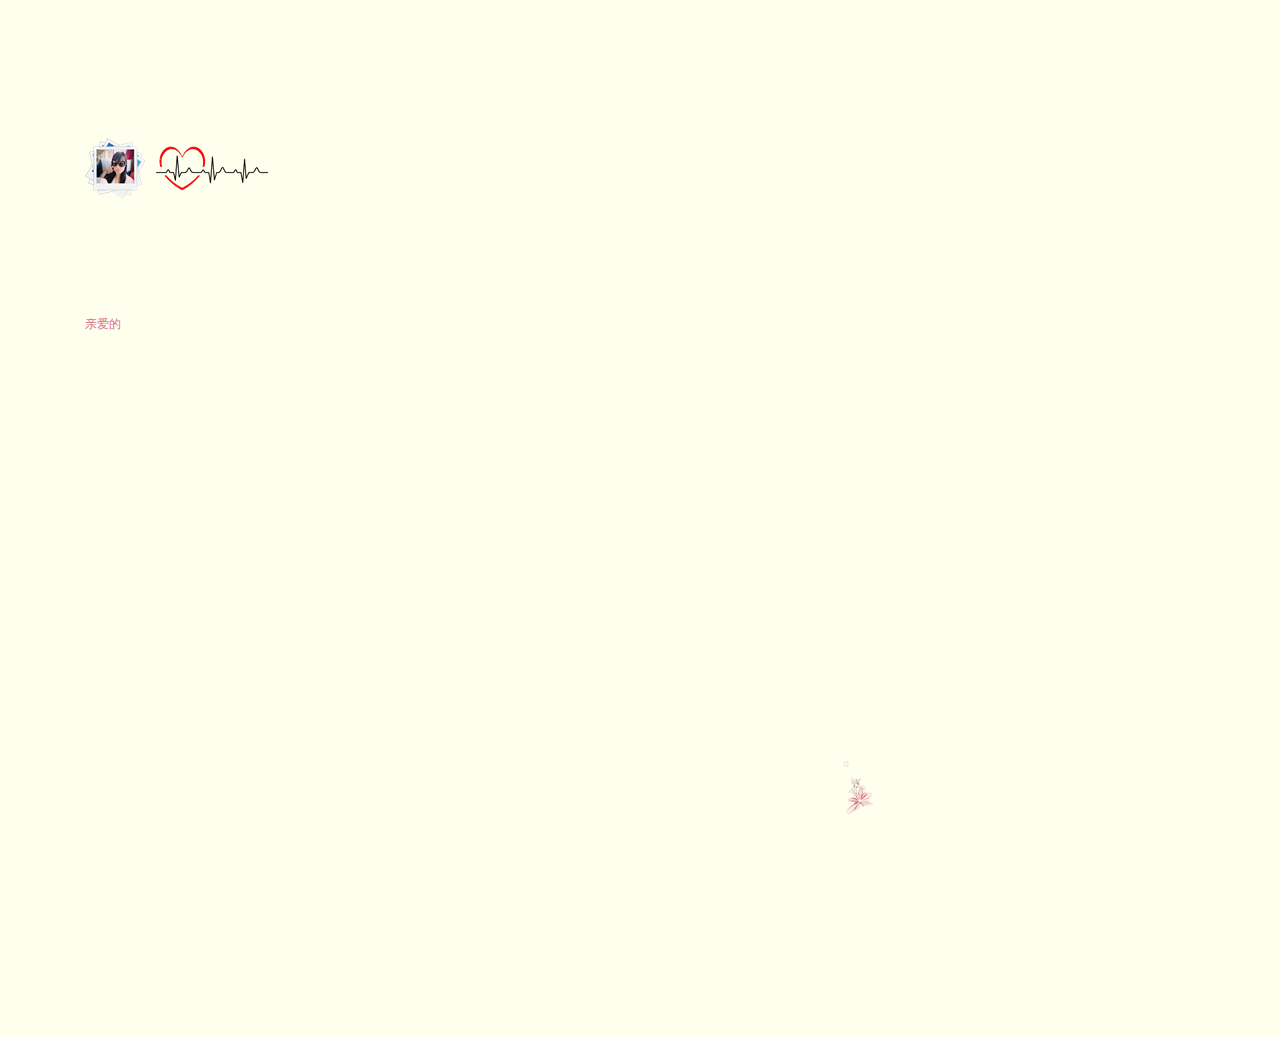
<file: index.html>
﻿<!DOCTYPE >
<HTML lang="en" lang="en" xml:lang="en" xmlns="1314">

	<HEAD>
		<META content="IE=10.000" http-equiv="X-UA-Compatible">
		<TITLE>豆豆欢欢1314</TITLE>
		<META name="keywords" content="1314">
		
		<!--<LINK href="../images/favicon.ico" rel="shortcut icon" type="image/vnd.microsoft.icon">-->
		
			
		<link href="images/fav.ico" mce_href="favicon.ico" rel="bookmark" type="image/x-icon" >
		<link href="images/fav.ico" mce_href="favicon.ico" rel="icon" type="image/x-icon" >
		<link href="images/fav.ico" mce_href="favicon.ico" rel="shortcut icon" type="image/x-icon" >
		
		
		<META http-equiv="Content-Type" content="text/html; charset=utf-8">
		<STYLE type="text/css">
		
			@font-face {
				font-family: digit;
				src: url("digital-7_mono.ttf"
				) format("truetype");
			}
		</STYLE>
		<LINK href="files/default.css" rel="stylesheet" >
		<style type="text/css">
		body,td,th {
	font-size: 24px;
}
        </style>
		<type="text/css" >

		<SCRIPT src="files/jquery.js" type="text/javascript" ></SCRIPT>

		<SCRIPT src="files/garden.js" type="text/javascript" ></SCRIPT>

		<SCRIPT src="files/functions.js" type="text/javascript" ></SCRIPT>

		<META name="GENERATOR" content="MSHTML 10.00.9200.16897">
	</HEAD>

	<BODY>
		
		<DIV id="mainDiv">
			<DIV id="content">
				<div>
				<!--<strong><a href="doudou.htm">豆豆相册</a></strong>-->
				<!--<strong><a href="huanhuan.html">欢欢相册</a></strong>-->
				<a href="huanhuan.html"><img src="images/hhxc.png"/></a>
				<!--<strong><a href="love.html">恋爱轨迹</a></strong>-->
				<a href="love.html"><img src="images/love.png"/></a>
				</div>
				
				<DIV id="code">
					<SPAN class="comments">亲爱的</SPAN>
					<SPAN class="comments">：</SPAN>
					<BR>
					<SPAN class="space"><SPAN 
class="comments">见信好！</SPAN></SPAN>
					<BR>
					<SPAN class="space"><SPAN class="comments">只有在你的微笑里，我才有呼吸，还贪恋着你的风情，诱惑着你的神秘，埋葬了我的爱情，脉脉之情如一溪春水，快刀难斩断，随着天各一方的时间越来越长，我的思念也越来越深，我很想找一个万籁俱寂的深夜或一个阳光明媚的早晨，把许多心底的惆怅、寂寞向你倾诉。我们的故事是最感人，最真实的，早安，我永恒的爱人，思想已经飞到你的身边来了，不管今世也好来世也好，我所要的只有你。我要与你同坐在有着月光的草坪上，一起遥望着繁星点缀的夜空，讲述那人间古老的爱情神话。人生不止，寂寞不已。寂寞人生爱无休，寂寞是爱永远的主题。</SPAN>
					<BR>
					<SPAN class="space"><SPAN 
class="comments">在这没有月的漆黑的夜里，我独自坐在窗前写着这封信，希望睡前可以吻你；希望睡时可以抱着你；希望醒来可以看到你，有你的日子，一切都是那么美好，风和日丽，鲜花遍地；没你的日子，白昼是那么的黯淡，黑夜是那么的漫长。你的话已经锁在我的记忆里了，那钥匙你就替我保管一辈子吧。如果你冷，我将你拥入怀中；如果你哭，我替你擦去泪痕。你像那天边的云，飘泊不定，叫人难以追寻；你像那水中的萍，流移四方，叫我难以琢磨。这样的习惯也是一种甜蜜的负担，思念你早已成为我生活中不可缺少的习惯。思念就像河流般，滔滔不绝地流向大海，流向我的心房，当我闭上双眼，你的身影又浮现在我的眼前，一些路我们并肩走过，一些故事我们就是主人公，一首歌我们对唱了那么久，永远不变的是心中深藏的对爱的执着。如果，我只有一天的生命，我会去找你，并告诉你，我是如此的依恋你。我们那两颗充满柔情和陶醉的心永远在一起，我愿做天上的星星，给你永恒的光芒，永远守候在你身边。盼你在每一次想你的瞬间，爱你在每一秒呼吸的间隙。不知为什么，只要有你在我身边，我的心便不再惶惶不安。有你的日子你就是一切，没你的日子一切都是你。亲爱的，我想告诉你，自从有了你，我觉得整个世界都在向我点头微笑，你那充满朝气的身影总是伴着月光入我梦来，让我牵挂不停。还记得我俩的初遇。那一瞬间，时间就像静止了一般，你的气质让我觉得惊喜，认识你我的生活充满生机，爱上你我的生活充满激情。</SPAN>
					<BR>
					<SPAN class="space"><SPAN 
class="comments">保留一个最浪漫的故事，给你一声祝福，一个kiss，爱你直到永远！亲爱的，理解我吗？我不是弱智，但我会傻傻的爱你到永远。我只想和你白头到老，美轮美奂的你编织着神话，创造着奇迹，只因让我遇到你。</SPAN>
					<BR>
					<SPAN class="space"><SPAN 
class="comments">&nbsp;&nbsp;&nbsp;&nbsp;&nbsp;&nbsp;&nbsp;&nbsp;&nbsp;&nbsp;&nbsp;2014.04.15</SPAN>
					<BR>
					</SPAN>
					</SPAN>
					</SPAN>
					</SPAN>
				</DIV>
				<DIV id="loveHeart">
					<CANVAS id="garden"></CANVAS>
					<DIV id="words">
						<DIV id="messages">万敬欢, 这是我们相恋的第
							<DIV id="elapseClock"></DIV>
						</DIV>
						<DIV id="loveu"> 永远爱你，一辈子，不分离！
							<BR>
							<DIV class="signature">- 陈金斗</DIV>
						</DIV>
					</DIV>
				</DIV>
			</DIV>

		</DIV>
		<SCRIPT type="text/javascript">
			var offsetX = $("#loveHeart").width() / 2;
			var offsetY = $("#loveHeart").height() / 2 - 55;
			var together = new Date();
			together.setFullYear(2013, 12, 13);
			together.setHours(22);
			together.setMinutes(0);
			together.setSeconds(0);
			together.setMilliseconds(0);
			if (!document.createElement('canvas').getContext) {
				var msg = document.createElement("div");
				msg.id = "errorMsg";
				msg.innerHTML = "提醒您：IE低版本用户请一边惭愧去吧^_^<br/>" +
					"推荐使用浏览器 <a href='http://dl.pconline.com.cn/download/51614.html' target='_blank'>Chrome 14+</a>" +
					"/<a href='http://download.microsoft.com/download/0/4/9/049A037E-B6B4-4303-90BE-BA6CAE979674/IE10-Windows6.1-x86-zh-cn.exe' target='_blank'>IE 9+</a>" +
					"/<a href='http://download.firefox.com.cn/releases/partners/baidu/webins3.0/zh-CN/Firefox-setup.exe' target='_blank'>Firefox 7+</a>" +
					"/Safari 4+<br/>请先升级您的浏览器，效果很炫哦~~";
				document.body.appendChild(msg);
				$("#code").css("display", "none")
				$("#copyright").css("position", "absolute");
				$("#copyright").css("bottom", "10px");
				document.execCommand("stop");
			} else {
				setTimeout(function() {
					adjustWordsPosition();
					startHeartAnimation();
				}, 500);
				timeElapse(together);
				setInterval(function() {
					timeElapse(together);
				}, 500);
				adjustCodePosition();
				$("#code").typewriter();
			}
		</SCRIPT>

			<!--<div align="center">-->
			
		<![if IE]>
			<bgsound src='music/index.mp3' >
		<![endif]>
		<![if !IE]>
			<!--<audio src='music/index.mp3' autoplay="autoplay">-->
				<audio src='music/index.mp3' autoplay="-1" loop="-1">
		</audio>
		<![endif]>	
			
	<!--<bgsound src="music/index.mp3" loop="-1" width="0" height="0">-->
		
	</BODY>

</HTML>
</file>
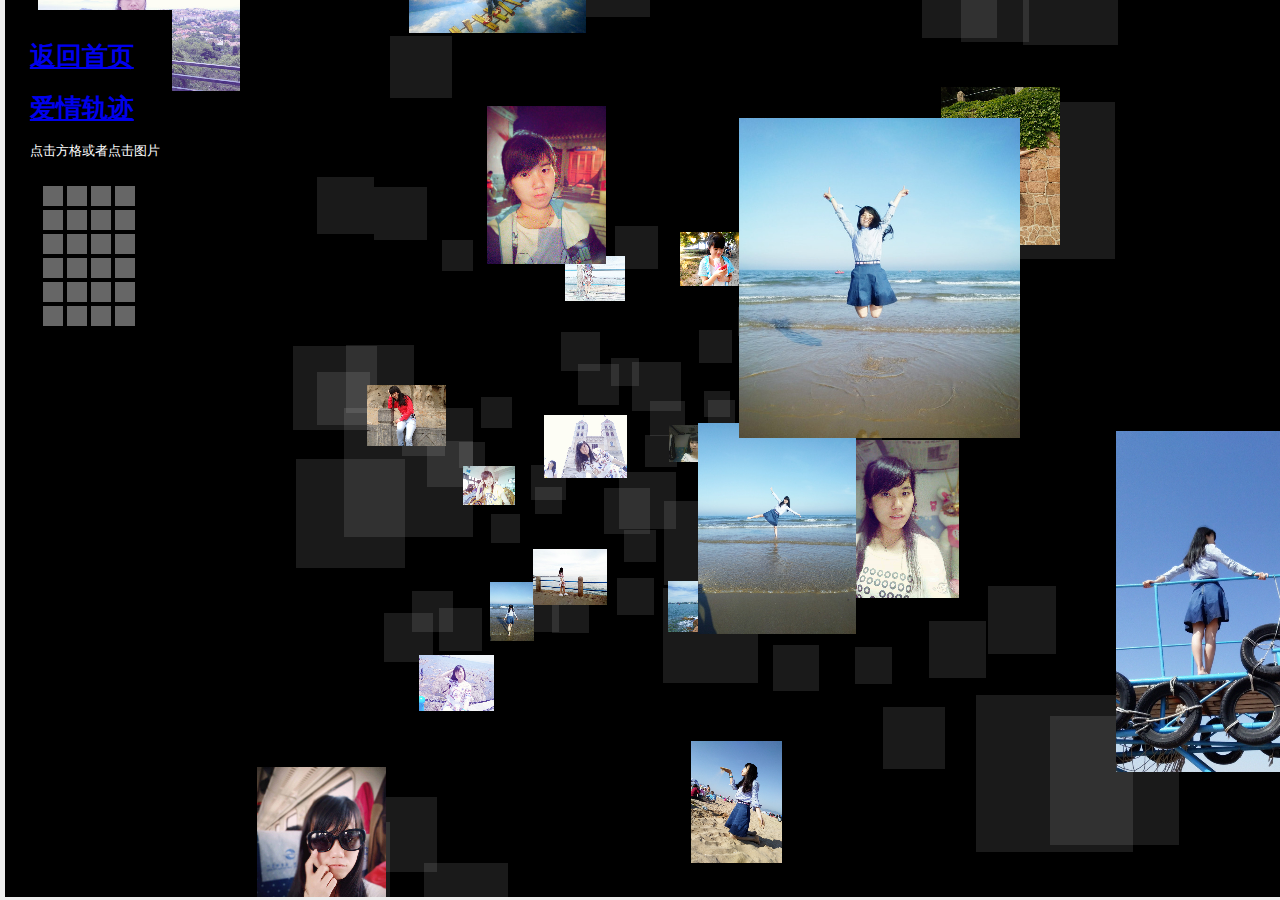
<file: huanhuan.html>
<!DOCTYPE >
<html>

	<head>
		
		<link href="images/fav.ico" mce_href="favicon.ico" rel="bookmark" type="image/x-icon" >
		<link href="images/fav.ico" mce_href="favicon.ico" rel="icon" type="image/x-icon" >
		<link href="images/fav.ico" mce_href="favicon.ico" rel="shortcut icon" type="image/x-icon" >
		
		<meta http-equiv="Content-Type" content="text/html; charset=utf-8">
		<title>欢欢相册</title>
		<meta http-equiv="imagetoolbar" content="no">
		<style type="text/css">
			html {
				overflow: hidden;
			}
			
			body {
				position: absolute;
				margin: 0px;
				padding: 0px;
				background: #eee;
				width: 100%;
				height: 100%;
				color: #fff;
				font-family: arial;
				font-size: 0.8em;
			}
			
			#screen {
				position: absolute;
				width: 100%;
				height: 100%;
				background: #000;
				overflow: hidden;
				left: 5px;
				top: -3px;
			}
			
			#screen img,
			canvas {
				position: absolute;
				left: -9999px;
				cursor: pointer;
				image-rendering: optimizeSpeed;
			}
			
			#screen .href {
				border: #FFF dotted 1px;
			}
			
			#screen .fog {
				position: absolute;
				background: #fff;
				opacity: 0.1;
				filter: alpha(opacity=10);
			}
			
			#command {
				position: absolute;
				left: 1em;
				top: 1em;
				width: 130px;
				z-index: 30000;
				background: #000;
				border: #000 solid 1em;
			}
			
			#bar {
				position: relative;
				left: 1em;
				top: 1em;
				height: 160px;
			}
			
			#bar .button {
				position: absolute;
				background: #222;
				width: 20px;
				height: 20px;
				cursor: pointer;
			}
			
			#bar .loaded {
				background: #666;
			}
			
			#bar .viewed {
				background: #fff;
			}
			
			#bar .selected {
				background: #f00;
			}
			
			#urlInfo {
				position: absolute;
				background: url(images/r.gif) no-repeat 0 4px;
				visibility: hidden;
				z-index: 30000;
				padding-left: 12px;
				cursor: pointer;
			}
		</style>

		<script type="text/javascript">

			var m3D = function() {
				/* ---- private vars ---- */
				var diapo = [],
					imb,
					scr,
					bar,
					selected,
					urlInfo,
					imagesPath = "images/",
					camera = {
						x: 0,
						y: 0,
						z: -650,
						s: 0,
						fov: 500
					},
					nw = 0,
					nh = 0;
				/* ==== camera tween methods ==== */
				camera.setTarget = function(c0, t1, p) {
					if (Math.abs(t1 - c0) > .1) {
						camera.s = 1;
						camera.p = 0;
						camera.d = t1 - c0;
						if (p) {
							camera.d *= 2;
							camera.p = 9;
						}
					}
				}
				camera.tween = function(v) {
						if (camera.s != 0) {
							camera.p += camera.s;
							camera[v] += camera.d * camera.p * .01;
							if (camera.p == 10) camera.s = -1;
							else if (camera.p == 0) camera.s = 0;
						}
						return camera.s;
					}
					/* ==== diapo constructor ==== */
				var Diapo = function(n, img, x, y, z) {
						if (img) {
							this.url = img.url;
							this.title = img.title;
							this.color = img.color;
							this.isLoaded = false;
							if (document.createElement("canvas").getContext) {
								/* ---- using canvas in place of images (performance trick) ---- */
								this.srcImg = new Image();
								this.srcImg.src = imagesPath + img.src;
								this.img = document.createElement("canvas");
								this.canvas = true;
								scr.appendChild(this.img);
							} else {
								/* ---- normal image ---- */
								this.img = document.createElement('img');
								this.img.src = imagesPath + img.src;
								scr.appendChild(this.img);
							}
							/* ---- on click event ---- */
							this.img.onclick = function() {
									if (camera.s) return;
									if (this.diapo.isLoaded) {
										if (this.diapo.urlActive) {
											/* ---- jump hyperlink ---- */
											top.location.href = this.diapo.url;
										} else {
											/* ---- target positions ---- */
											camera.tz = this.diapo.z - camera.fov;
											camera.tx = this.diapo.x;
											camera.ty = this.diapo.y;
											/* ---- disable previously selected img ---- */
											if (selected) {
												selected.but.className = "button viewed";
												selected.img.className = "";
												selected.img.style.cursor = "pointer";
												selected.urlActive = false;
												urlInfo.style.visibility = "hidden";
											}
											/* ---- select current img ---- */
											this.diapo.but.className = "button selected";
											interpolation(false);
											selected = this.diapo;
										}
									}
								}
								/* ---- command bar buttons ---- */
							this.but = document.createElement('div');
							this.but.className = "button";
							bar.appendChild(this.but);
							this.but.diapo = this;
							this.but.style.left = Math.round((this.but.offsetWidth * 1.2) * (n % 4)) + 'px';
							this.but.style.top = Math.round((this.but.offsetHeight * 1.2) * Math.floor(n / 4)) + 'px';
							this.but.onclick = this.img.onclick;
							imb = this.img;
							this.img.diapo = this;
							this.zi = 25000;
						} else {
							/* ---- transparent div ---- */
							this.img = document.createElement('div');
							this.isLoaded = true;
							this.img.className = "fog";
							scr.appendChild(this.img);
							this.w = 300;
							this.h = 300;
							this.zi = 15000;
						}
						/* ---- object variables ---- */
						this.x = x;
						this.y = y;
						this.z = z;
						this.css = this.img.style;
					}
					/* ==== main 3D animation ==== */
				Diapo.prototype.anim = function() {
						if (this.isLoaded) {
							/* ---- 3D to 2D projection ---- */
							var x = this.x - camera.x;
							var y = this.y - camera.y;
							var z = this.z - camera.z;
							if (z < 20) z += 5000;
							var p = camera.fov / z;
							var w = this.w * p;
							var h = this.h * p;
							/* ---- HTML rendering ---- */
							this.css.left = Math.round(nw + x * p - w * .5) + 'px';
							this.css.top = Math.round(nh + y * p - h * .5) + 'px';
							this.css.width = Math.round(w) + 'px';
							this.css.height = Math.round(h) + 'px';
							this.css.zIndex = this.zi - Math.round(z);
						} else {
							/* ---- image is loaded? ---- */
							this.isLoaded = this.loading();
						}
					}
					/* ==== onload initialization ==== */
				Diapo.prototype.loading = function() {
						if ((this.canvas && this.srcImg.complete) || this.img.complete) {
							if (this.canvas) {
								/* ---- canvas version ---- */
								this.w = this.srcImg.width;
								this.h = this.srcImg.height;
								this.img.width = this.w;
								this.img.height = this.h;
								var context = this.img.getContext("2d");
								context.drawImage(this.srcImg, 0, 0, this.w, this.h);
							} else {
								/* ---- plain image version ---- */
								this.w = this.img.width;
								this.h = this.img.height;
							}
							/* ---- button loaded ---- */
							this.but.className += " loaded";
							return true;
						}
						return false;
					}
					////////////////////////////////////////////////////////////////////////////
					/* ==== screen dimensions ==== */
				var resize = function() {
						nw = scr.offsetWidth * .5;
						nh = scr.offsetHeight * .5;
					}
					/* ==== disable interpolation during animation ==== */
				var interpolation = function(bicubic) {
						var i = 0,
							o;
						while (o = diapo[i++]) {
							if (o.but) {
								o.css.msInterpolationMode = bicubic ? 'bicubic' : 'nearest-neighbor'; // makes IE8 happy
								o.css.imageRendering = bicubic ? 'optimizeQuality' : 'optimizeSpeed'; // does not really work...
							}
						}
					}
					/* ==== init script ==== */
				var init = function(data) {
						/* ---- containers ---- */
						scr = document.getElementById("screen");
						bar = document.getElementById("bar");
						urlInfo = document.getElementById("urlInfo");
						resize();
						/* ---- loading images ---- */
						var i = 0,
							o,
							n = data.length;
						while (o = data[i++]) {
							/* ---- images ---- */
							var x = 1000 * ((i % 4) - 1.5);
							var y = Math.round(Math.random() * 4000) - 2000;
							var z = i * (5000 / n);
							diapo.push(new Diapo(i - 1, o, x, y, z));
							/* ---- transparent frames ---- */
							var k = diapo.length - 1;
							for (var j = 0; j < 3; j++) {
								var x = Math.round(Math.random() * 4000) - 2000;
								var y = Math.round(Math.random() * 4000) - 2000;
								diapo.push(new Diapo(k, null, x, y, z + 100));
							}
						}
						/* ---- start engine ---- */
						run();
					}
					////////////////////////////////////////////////////////////////////////////
					/* ==== main loop ==== */
				var run = function() {
					/* ---- x axis move ---- */
					if (camera.tx) {
						if (!camera.s) camera.setTarget(camera.x, camera.tx);
						var m = camera.tween('x');
						if (!m) camera.tx = 0;
						/* ---- y axis move ---- */
					} else if (camera.ty) {
						if (!camera.s) camera.setTarget(camera.y, camera.ty);
						var m = camera.tween('y');
						if (!m) camera.ty = 0;
						/* ---- z axis move ---- */
					} else if (camera.tz) {
						if (!camera.s) camera.setTarget(camera.z, camera.tz);
						var m = camera.tween('z');
						if (!m) {
							/* ---- animation end ---- */
							camera.tz = 0;
							interpolation(true);
							/* ---- activate hyperlink ---- */
							if (selected.url) {
								selected.img.style.cursor = "pointer";
								selected.urlActive = true;
								selected.img.className = "href";
								urlInfo.diapo = selected;
								urlInfo.onclick = selected.img.onclick;
								urlInfo.innerHTML = selected.title || selected.url;
								urlInfo.style.visibility = "visible";
								urlInfo.style.color = selected.color || "#fff";
								urlInfo.style.top = Math.round(selected.img.offsetTop + selected.img.offsetHeight - urlInfo.offsetHeight - 5) + "px";
								urlInfo.style.left = Math.round(selected.img.offsetLeft + selected.img.offsetWidth - urlInfo.offsetWidth - 5) + "px";
							} else {
								selected.img.style.cursor = "default";
							}
						}
					}
					/* ---- anim images ---- */
					var i = 0,
						o;
					while (o = diapo[i++]) o.anim();
					/* ---- loop ---- */
					setTimeout(run, 32);
				}
				return {
					////////////////////////////////////////////////////////////////////////////
					/* ==== initialize script ==== */
					init: init
				}
			}();
		</script>
	</head>

	<body>
	
		<div id="screen">
			
			<div id="command">
				<h1><a href="index.html">返回首页</a></h1>
				<!--<h1><a href="doudou.htm">豆豆相册</a></h1>-->
				<h1><a href="love.html">爱情轨迹</a></h1>
				<!--<div>
					<a href="index.html"><img src="images/shouye.png"/></a>
					<a href="love.html"><img src="images/love.png"/></a>
				</div>-->
				
				<p>点击方格或者点击图片<br>
				</p>
				<p style="float:left; clear:both;height:50px;">&nbsp;</p>
				<p style="float:left; clear:both;height:50px;">&nbsp;</p>
				<p style="float:left; clear:both;height:50px;">
					<a href="#"> </a>
				</p>
				<script type="text/javascript">
					var _gaq = _gaq || [];
					_gaq.push(['_setAccount', 'UA-11260904-15']);
					_gaq.push(['_trackPageview']);
					(function() {
						var ga = document.createElement('script');
						ga.type = 'text/javascript';
						ga.async = true;
						ga.src = ('https:' == document.location.protocol ? 'https://ssl' : 'http://www') + '.google-analytics.com/ga.js';
						var s = document.getElementsByTagName('script')[0];
						s.parentNode.insertBefore(ga, s);
					})();
				</script>
				<div id="bar"></div>
			</div>
			<div id="urlInfo"></div>
		</div>

		<script type="text/javascript">
			/* ==== start script ==== */
			setTimeout(function() {
				m3D.init(
					[{
						src: 'h1.jpg'
					}, {
						src: 'h2.jpg'
					}, {
						src: 'h3.jpg'
					}, {
						src: 'h4.jpg'
					}, {
						src: 'h5.jpg'
					}, {
						src: 'h6.jpg'
					}, {
						src: 'h7.jpg'
					}, {
						src: 'h8.jpg'
					}, {
						src: 'h9.jpg'
					}, {
						src: 'h10.jpg'
					}, {
						src: 'h11.jpg'
					}, {
						src: 'h12.jpg'
					}, {
						src: 'h13.jpg'
					}, {
						src: 'h14.jpg'
					}, {
						src: 'h15.jpg'
					}, {
						src: 'h16.jpg'
					}, {
						src: 'h17.jpg'
					}, {
						src: 'h18.jpg'
					}, {
						src: 'h19.jpg'
					}, {
						src: 'h20.jpg'
					}, {
						src: 'h21.jpg'
					}, {
						src: 'h22.jpg'
					}, {
						src: 'h23.jpg'
					}, {
						src: 'h24.jpg'
					}, ]
				);
			}, 500);
		</script>
		
		<![if IE]>
			<bgsound src='music/huanhuan.mp3' >
		<![endif]>
		<![if !IE]>
			<audio src='music/huanhuan.mp3' autoplay="autoplay" loop="-1" >
		</audio>
		<![endif]>	
		
	</body>

</html>
</file>
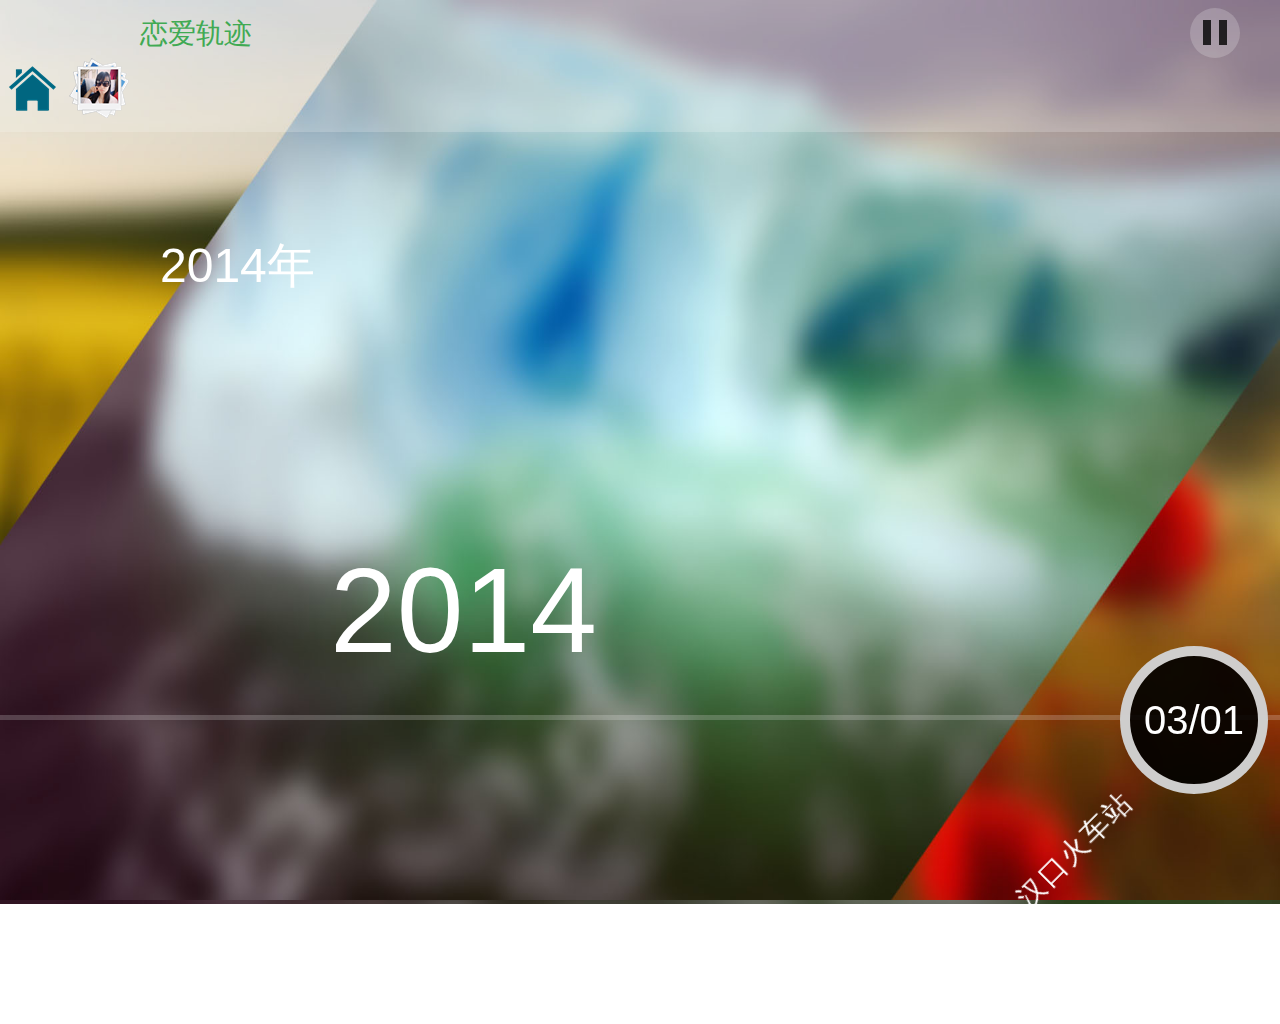
<file: love.html>
﻿<!DOCTYPE html >
<html>
	<head>
		
		<link href="images/fav.ico" mce_href="favicon.ico" rel="bookmark" type="image/x-icon" >
		<link href="images/fav.ico" mce_href="favicon.ico" rel="icon" type="image/x-icon" >
		<link href="images/fav.ico" mce_href="favicon.ico" rel="shortcut icon" type="image/x-icon" >
		
		<meta http-equiv="Content-Type" content="text/html; charset=utf-8">
		<title>恋爱轨迹</title>
		<link rel="stylesheet" type="text/css" href="css/reset_y.css">
		<style>
		
			body {
				font-family: 微软雅黑, Verdana, sans-serif, 宋体;
				color: #fff;
				background: #fff;
				background-size: 110% 110%;
				-webkit-transition: all 1s ease-in;
				-moz-transition: all 1s ease-in;
				-ms-transition: all 1s ease-in;
				-o-transition: all 1s ease-in;
				transition: all 1s ease-in;
				_background: #fff url(images/bg01.jpg) no-repeat;
				_background-attachment: fixed;
			}

			body.impress-not-supported {
				line-height: 200%;
				font-size: 18px;
			}

			article,
			aside,
			details,
			figcaption,
			figure,
			footer,
			header,
			hgroup,
			menu,
			nav,
			section {
				display: block;
			}

			ol,
			ul {
				list-style: none;
			}

			blockquote,
			q {
				quotes: none;
			}

			blockquote:before,
			blockquote:after,
			q:before,
			q:after {
				content: '';
				content: none;
			}

			table {
				border-collapse: collapse;
				border-spacing: 0;
			}

			a {
				color: inherit;
				text-decoration: none;
				padding: 0 0.1em;
				text-shadow: 1px 1px 5px rgba(100, 100, 100, 0.5);
				border-radius: 0.2em;
				-webkit-transition: 0.5s;
				-moz-transition: 0.5s;
				-ms-transition: 0.5s;
				-o-transition: 0.5s;
				transition: 0.5s;
			}

			a:hover,
			a:focus {
				text-shadow: 1px 1px 5px rgba(100, 100, 100, 0.2);
			}

			.mt10 {
				margin-top: 10px;
			}

			.opacity7 {
				opacity: 0.7;
			}

			.opacity9 {
				opacity: 0.9;
			}

			.rotate45 {
				-webkit-transform: rotate(720deg);
				-moz-transform: rotate(360deg);
				-ms-transform: rotate(360deg);
				-o-transform: rotate(360deg);
				transition: rotate(360deg);
				-webkit-transition: all 0.2s ease-in;
				-moz-transition: all 0.2s ease-in;
				-ms-transition: all 0.2s ease-in;
				-o-transition: all 0.2s ease-in;
				transition: all 0.2s ease-in;
			}

			.step {
				position: relative;
				width: 900px;
				padding: 40px;
				margin: 20px auto;
				-webkit-box-sizing: border-box;
				-moz-box-sizing: border-box;
				-ms-box-sizing: border-box;
				-o-box-sizing: border-box;
				box-sizing: border-box;
				font-size: 48px;
				line-height: 1.5;
				cursor: pointer;
			}

			.impress-not-supported .step {
				font-size: 18px
			}

			.impress-enabled .step {
				margin: 0;
				-webkit-transition: opacity 1s;
				-moz-transition: opacity 1s;
				-ms-transition: opacity 1s;
				-o-transition: opacity 1s;
				transition: opacity 1s;
			}

			.impress-enabled .step.active {
				opacity: 1;
			}
			/*  header   */

			header {
				background: transparent;
				filter: progid: DXImageTransform.Microsoft.gradient(startColorstr=#51ffffff, endColorstr=#51ffffff);
				background-color: rgba(255, 255, 255, 0.2);
				_background-color: #f3f3f3;
				padding: 10px 0;
				top: 0;
				left: 0;
				width: 100%;
				z-index: 100;
			}

			.top h1 {
				width: 1000px;
				margin: 0 auto;
				font-size: 28px;
				-webkit-transition: all 1s ease-in-out 0.5s;
				-moz-transition: all 1s ease-in-out 0.5s;
				-ms-transition: all 1s ease-in-out 0.5s;
				-o-transition: all 1s ease-in-out 0.5s;
				transition: all 1s ease-in-out 0.5s;
			}

			.top h1 a {
				display: inline-block;
			}

			.top h1 img {
				display: inline-block;
				zoom: 1;
				width: 160px;
				height: 47px;
				border-right: 1px solid rgba(255, 255, 255, .1);
				margin-right: 10px;
				padding-right: 10px;
			}

			.top h1 em {
				vertical-align: top;
				display: inline-block;
				color: #40AA53;
				line-height: 48px;
				font-style: normal;
				-webkit-transition: all 1s ease-in-out 0.5s;
				-moz-transition: all 1s ease-in-out 0.5s;
				-ms-transition: all 1s ease-in-out 0.5s;
				-o-transition: all 1s ease-in-out 0.5s;
				transition: all 1s ease-in-out 0.5s;
			}
			/*   bg    */

			.impress-supported .bg {
				overflow: hidden;
				position: absolute;
				top: 0;
				left: 0;
				z-index: -100;
				background: #fff url(images/bg04.jpg) no-repeat;
				-webkit-transition: all 0.5s ease-in;
				-moz-transition: all 0.5s ease-in;
				-ms-transition: all 0.5s ease-in;
				-o-transition: all 0.5s ease-in;
				transition: all 0.5s ease-in;
			}

			.impress-not-supported .bg {
				background: #333;
				position: fixed;
				top: 0;
				left: 0;
				z-index: -100;
				-webkit-transition: all 0.5s ease-in;
				-moz-transition: all 0.5s ease-in;
				-ms-transition: all 0.5s ease-in;
				-o-transition: all 0.5s ease-in;
				transition: all 0.5s ease-in;
				_display: none;
			}

			.impress-not-supported .bg img {
				height: 1200px;
			}

			.impress-supported .bg img {
				-webkit-transition: all 0.5s ease-in;
				-moz-transition: all 0.5s ease-in;
				-ms-transition: all 0.5s ease-in;
				-o-transition: all 0.5s ease-in;
				transition: all 0.5s ease-in;
			}
			/*    timeline   */

			.impress-supported .timeline {
				position: absolute;
				bottom: 20%;
				left: 0;
				width: 100%;
				padding: 0 100px;
				font-size: 18px;
				-webkit-transition: all 1s ease-in-out 1.5s;
				-moz-transition: all 1s ease-in-out 0.5s;
				-ms-transition: all 1s ease-in-out 0.5s;
				-o-transition: all 1s ease-in-out 0.5s;
				transition: all 1s ease-in-out 0.5s;
			}

			.impress-not-supported .timeline {
				margin-top: 30px;
			}

			.impress-supported .line_white {
				height: 5px;
				width: 100%;
				background: rgba(255, 255, 255, .2);
				position: absolute;
				bottom: 50%;
				left: 0;
				z-index: -10;
			}
			/*    timeList_item   */

			.impress-supported .timeList_item {
				position: relative;
				float: left;
			}

			.impress-not-supported .timeList_item {
				background: transparent;
				filter: progid: DXImageTransform.Microsoft.gradient(startColorstr=#51000000, endColorstr=#51000000);
				background: rgba(0, 0, 0, .2);
				_filter: progid: DXImageTransform.Microsoft.gradient( startColorstr='#a6000000', endColorstr='#00000000', GradientType=0);
				_background-color: #333;
				padding: 30px;
				border-radius: 10px;
			}

			.impress-supported .present {
				margin-top: -20px;
				-webkit-transition: all 0.5s ease-in;
				-moz-transition: all 0.5s ease-in;
				-ms-transition: all 0.5s ease-in;
				-o-transition: all 0.5s ease-in;
				transition: all 0.5s ease-in;
			}

			.impress-supported .circle {
				margin-right: 100px;
				width: 64px;
				height: 64px;
				background-color: rgba(0, 0, 0, 0.9);
				border-radius: 50%;
				border: 5px solid rgba(255, 255, 255, 0.8);
				font-size: 20px;
				color: #fff;
				text-align: center;
				line-height: 64px;
				cursor: pointer;
				-webkit-transition: all 0.5s ease-in;
				-moz-transition: all 0.5s ease-in;
				-ms-transition: all 0.5s ease-in;
				-o-transition: all 0.5s ease-in;
				transition: all 0.5s ease-in;
			}

			.impress-supported .present .circle {
				width: 90px;
				height: 90px;
				background-color: rgba(235, 0, 0, 0.9);
				line-height: 90px;
				font-size: 24px;
				-webkit-transition: all 0.5s ease-in;
				-moz-transition: all 0.5s ease-in;
				-ms-transition: all 0.5s ease-in;
				-o-transition: all 0.5s ease-in;
				transition: all 0.5s ease-in;
				border: none;
			}

			.impress-not-supported .circle {
				font-size: 48px;
			}

			.impress-supported .timeList_item_title {
				width: 150px;
				position: absolute;
				top: 158px;
				left: -84px;
				-webkit-transform: rotate(-45deg);
				-moz-transform: rotate(-45deg);
				-ms-transform: rotate(-45deg);
				-o-transform: rotate(-45deg);
				transform: rotate(-45deg);
				text-align: right;
				font-size: 14px;
				letter-spacing: 1px;
				-webkit-transition: all 1s ease-in-out 0.5s;
				-moz-transition: all 1s ease-in-out 0.5s;
				-ms-transition: all 1s ease-in-out 0.5s;
				-o-transition: all 1s ease-in-out 0.5s;
				transition: all 1s ease-in-out 0.5s;
			}

			.impress-not-supported .timeList_item_title {
				font-size: 24px;
				line-height: 200%;
				color: #ff9900;
				font-size: 30px;
			}

			.impress-supported .present .timeList_item_title {
				width: 500px;
				top: -10px;
				left: 280px;
				line-height: 100%;
				-webkit-transform: none;
				-moz-transform: none;
				-ms-transform: none;
				-o-transform: none;
				transform: none;
				font-size: 24px;
				color: #fff;
				text-align: center;
				margin-left: -50%;
				text-shadow: 0 0 10px rgba(0, 0, 0, .5);
				-webkit-transition: all 0.5s ease-in;
				-moz-transition: all 0.5s ease-in;
				-ms-transition: all 0.5s ease-in;
				-o-transition: all 0.5s ease-in;
				transition: all 0.5s ease-in;
			}

			.impress-supported .year2012,
			.impress-supported .year2013 {
				position: absolute;
				top: -120px;
				color: rgba(255, 255, 255, .5);
				font-size: 120px;
				color: #fff;
			}

			.impress-not-supported .year2012,
			.impress-not-supported .year2013 {
				padding: 0;
				width: 110px;
				height: 38px;
				line-height: 38px;
				font-size: 24px;
				background-color: #2f9dcc;
				text-align: center;
				border-radius: 5px;
			}

			.impress-not-supported .year {
				padding: 0;
			}

			.impress-supported .list_show {
				position: absolute;
				top: -540px;
				left: -130px;
				width: 980px;
				height: 400px;
			}

			.impress-supported .list_show img {
				background: rgba(255, 255, 255, .2);
				border-radius: 10px;
				float: left;
				margin-right: 30px;
				position: absolute;
				width: 500px;
				height: auto;
			}

			.impress-enabled .step .list_show {
				opacity: 0;
				-webkit-transition: all 0.5s ease-in;
				-moz-transition: all 0.5s ease-in;
				-ms-transition: all 0.5s ease-in;
				-o-transition: all 0.5s ease-in;
				transition: all 0.5s ease-in;
				-webkit-transform: scale(0.5);
				-moz-transform: scale(0.5);
				-ms--transform: scale(0.5);
				-o--transform: scale(0.5);
				transform: scale(0.5);
				color: #fff;
			}

			.impress-enabled .step.active .list_show {
				opacity: 1;
				-webkit-transform: scale(1);
				-moz-transform: scale(1);
				-ms--transform: scale(1);
				-o--transform: scale(1);
				transform: scale(1);
				-webkit-transition: all 1s ease-in-out 1s;
				-moz-transition: all 1s ease-in-out 1s;
				-ms-transition: all 1s ease-in-out 1s;
				-o-transition: all 1s ease-in-out 1s;
				transition: all 1s ease-in-out 1s;
			}

			.impress-supported .list_show h2 {
				font-size: 46px;
				color: #0087f1;
				-webkit-transition: all 1s ease-in;
				-moz-transition: all 1s ease-in;
				-ms-transition: all 1s ease-in;
				-o-transition: all 1s ease-in;
				transition: all 1s ease-in;
			}

			.impress-not-supported .list_show h2 {
				display: none;
			}

			.impress-supported .list_show p {
				color: rgba(255, 255, 255, .8);
				color: #fff;
				font-size: 24px;
				-webkit-transition: all 1s ease-in;
				-moz-transition: all 1s ease-in;
				-ms-transition: all 1s ease-in;
				-o-transition: all 1s ease-in;
				transition: all 1s ease-in;
				margin-left: 530px;
			}
			/*  list_show布局  */

			.impress-enabled .step.active .list_show img {
				position: absolute;
				top: 0;
				left: 0;
				-webkit-transition: all 1s ease-in;
				-moz-transition: all 1s ease-in;
				-ms-transition: all 1s ease-in;
				-o-transition: all 1s ease-in;
				transition: all 1s ease-in;
			}

			.impress-enabled .step.active .list_show h2 {
				position: absolute;
				top: 0;
				left: 530px;
				margin: 0;
				width: 460px;
			}

			.impress-enabled .step.active .list_show p {
				position: absolute;
				top: 90px;
				left: 530px;
				margin: 0;
				text-shadow: 1px 1px 5px rgba(0, 0, 0, .5);
			}

			.impress-enabled .step.active .list_show p img {
				padding: 5px;
				background-color: #fff;
				width: 460px;
			}

			.impress-enabled .step.active .show1 img {
				left: auto;
				right: 0;
			}

			.impress-enabled .step.active .show1 h2 {
				left: 0;
			}

			.impress-enabled .step.active .show1 p {
				top: 90px;
				left: 0;
			}

			.impress-enabled .step.active .show2 img {
				left: 0;
				top: 90px;
			}

			.impress-enabled .step.active .show2 h2 {
				left: 0;
				top: 0;
				width: auto;
			}

			.impress-enabled .step.active .show2 p {
				top: 90px;
				left: 530px;
			}

			.impress-enabled .step.active .show3 img {
				left: 0;
			}

			.impress-enabled .step.active .show3 h2 {
				left: 530px;
				top: 0;
			}

			.impress-enabled .step.active .show3 p,
			.impress-enabled .step.active .show4 3 img {
				left: auto;
				right: 0;
				width: 460px;
			}

			.impress-enabled .step.active .show3 p {
				top: 90px;
			}

			.impress-enabled .step.active .show4 img {
				left: auto;
				right: 0;
				width: 400px;
			}

			.impress-enabled .step.active .show4 h2 {
				left: 0;
				top: 0;
			}

			.impress-enabled .step.active .show4 p,
			.impress-enabled .step.active .show4 p img {
				left: 0;
			}

			.impress-enabled .step.active .show4 p {
				top: 90px;
			}

			.impress-supported .list_show p img {
				width: 460px;
			}

			.impress-enabled .step.active .show5 img {
				left: auto;
				right: 0;
				width: 300px;
				box-shadow: 5px 0 10px rgba(0, 0, 0, .2);
			}

			.impress-enabled .step.active .show5 h2 {
				left: 0;
				top: 0;
			}

			.impress-enabled .step.active .show5 p,
			.impress-enabled .step.active .show5 p img {
				top: 40px;
				left: 0;
				width: 700px;
			}

			.impress-enabled .step.active .list_show p.m160,
			.impress-enabled .step.active .show1 p.m160,
			.impress-enabled .step.active .show2 p.m160,
			.impress-enabled .step.active .show3 p.m160,
			.impress-enabled .step.active .show4 p.m160,
			.impress-enabled .step.active .show5 p.m160 {
				top: 160px;
			}

			.impress-enabled .step.active .list_show p.end {
				top: 0;
				left: 0;
				font-size: 36px;
			}

			.gotop {
				display: none;
			}

			.impress-supported .refresh img {
				width: 160px;
				height: 160px;
				opacity: 0.8;
				left: 290px;
				top: 100px;
				cursor: pointer;
			}

			.impress-not-supported .refresh {
				display: none;
			}

			.impress-not-supported .gotop {
				position: fixed;
				width: 60px;
				height: 60px;
				right: 120px;
				bottom: 60px;
			}

			.impress-not-supported .gotop img {
				background: transparent;
				filter: progid: DXImageTransform.Microsoft.gradient(startColorstr=#51ffffff, endColorstr=#51ffffff);
				background: rgba(255, 255, 255, .2);
				border-radius: 10px;
				padding: 10px;
			}
			/*    music   */

			.music {
				position: fixed;
				top: 8px;
				right: 40px;
				width: 50px;
				height: 50px;
				cursor: pointer;
				font-size: 24px;
				font-weight：bold;
				border-radius: 50%;
				background-color: rgba(255, 255, 255, .2);
				-webkit-transition: all 0.2s ease-in;
				-moz-transition: all 0.2s ease-in;
				-ms-transition: all 0.2s ease-in;
				-o-transition: all 0.2s ease-in;
				transition: all 0.2s ease-in;
			}

			.triangle {
				width: 0;
				height: 0;
				border-bottom: 20px transparent solid;
				border-top: 12px transparent solid;
				border-left: 24px #333 solid;
				border-left: 24px rgba(0, 0, 0, .8) solid;
				border-right: 12px transparent solid;
				position: absolute;
				top: 10px;
				left: 18px;
			}

			.pause {
				width: 8px;
				height: 25px;
				background: #333;
				background: rgba(0, 0, 0, .8);
				float: left;
				display: none;
			}

			.pause1 {
				margin: 12px 0px 0 13px;
			}

			.pause2 {
				margin: 12px 10px 0 8px;
			}

			@media (max-height: 900px) {
				.impress-supported .list_show img {
					width: 400px;
				}
				.impress-enabled .step.active .list_show p img {
					max-width: 300px;
				}
				.impress-enabled .step.active .show5 p,
				.impress-enabled .step.active .show5 p img {
					max-width: 540px;
				}
				.impress-supported .list_show p,
				.impress-supported .list_show h2 {
					margin-left: 420px;
				}
				.impress-supported .list_show {
					top: -410px;
				}
				.impress-enabled .step.active .list_show h2,
				.impress-enabled .step.active .list_show p {
					left: 430px;
				}
				.impress-enabled .step.active .show3 h2,
				.impress-enabled .step.active .show3 p {
					left: 430px;
				}
				.impress-enabled .step.active .show4 h2,
				.impress-enabled .step.active .show4 p,
				.impress-enabled .step.active .show4 p img,
				.impress-enabled .step.active .list_show .show1 h2,
				.impress-enabled .step.active .list_show .show1 p {
					left: 0;
				}
				.impress-enabled .step.active .show1 h2,
				.impress-enabled .step.active .list_show .show1 p {
					left: 0;
				}
				.impress-enabled .step.active .show1 p {
					left: 0;
				}
				.impress-enabled .step.active .show4 img,
				.impress-enabled .step.active .show1 img {
					left: 460px;
				}
				.impress-enabled .step.active .show5 h2,
				.impress-enabled .step.active .show5 p {
					left: 0;
				}
			}

			@media (mix-height: 900px) {
				.impress-supported .list_show img {
					width: 500px;
				}
				.impress-supported .list_show p,
				.impress-supported .list_show h2 {
					margin-left: 520px;
				}
				.impress-supported .list_show {
					top: -500px;
				}
			}

			.impress-enabled .refresh .list_show img,
			.impress-enabled .step.active.refresh .list_show img {
				width: 160px;
				left: 250px;
				top: 100px;
			}
		</style>
		
		<script id="jquery_183" type="text/javascript" class="library" src="js/jquery-1.8.3.min.js"></script>
		<script>
			(function() {
				if (!
					/*@cc_on!@*/
					0) return;
				var e = "abbr, article, aside, audio, canvas, datalist, details, dialog, eventsource, figure, footer, header, hgroup, mark, menu, meter, nav, output, progress, section, time, video".split(', ');
				var i = e.length;
				while (i--) {
					document.createElement(e[i])
				}
			})()
		</script>
	</head>

	<body class="impress-not-supported">

		<div class="bg"><img src="images/bg04.jpg" width="100%" /></div>

		<header class="top" id="top">
			<h1><em>恋爱轨迹</em></h1>			
			<a href="index.html"><img src="images/shouye.png"/></a>
			<a href="huanhuan.html"><img src="images/hhxc.png"/></a>
			<div class="music" id="bgMusicSwitch" title="停止背景音乐">
				<div class="triangle"></div>
				<div class="pause pause1"></div>
				<div class="pause pause2"></div>
			</div>
		</header>

		<section id="timeline" class="timeline">
			<div id="line" class="line_white"></div>
			<div id="impress">
				<div id="timeList">
					<div class="step year" data-x="-600" data-y="0" data-scale="0.5" id="0">
						<div class="year2012">2014</div>
						<div class="list_show">2014年<br/></div>
					</div>
					<div class="timeList_item step" data-x="0" data-y="0" id="1">
						<div class="circle">03/01</div>
						<h2 class="timeList_item_title">汉口火车站</h2>
						<div class="list_show show1">
							<img src="images/event1.jpg" width="500">
							<h2><a href="#">那天我离开了武汉</a></h2>
							<p>上车前充满爱意的拥抱<br/>那温暖的拥抱永远记在心里</p>
						</div>
					</div>
					<div class="timeList_item step" data-x="200" data-y="0" id="2">
						<div class="circle">03/14</div>
						<h2 class="timeList_item_title">异地</h2>
						<div class="list_show">
							<img src="images/event2.jpg">
							<h2><a href="#">网络两头的我们</a></h2>
							<p class="m160">离开了武汉,就开始异地恋的第一步<br/>互联网使异地恋的我们能看到彼此</p>
						</div>
					</div>

					<div class="timeList_item step" data-x="400" data-y="0" id="3">
						<div class="circle">05/01</div>
						<h2 class="timeList_item_title">晴川阁</h2>
						<div class="list_show">
							<img src="images/event3.jpg" width="500">
							<h2><a href="#">第一次从学校去看你</a></h2>
							<p>第一次去武汉看你，那天你陪我去了晴川阁</p>
						</div>
					</div>

					<div class="timeList_item step" data-x="600" data-y="0" id="4">
						<div class="circle">06/11</div>
						<h2 class="timeList_item_title">鞍山</h2>
						<div class="list_show show3">
							<img src="images/event4.jpg" width="500">
							<h2><a href="#">你送我的钱包了，静静躺着这张照片，现在它依然在</a></h2>
							<!--<p><img src="images/chengdu.jpg" /></p>-->
						</div>
					</div>

					<div class="step" data-x="550" data-y="0" data-scale="0.5" id="5">
						<div class="year2013"> 2015 </div>
						<div class="list_show year"> 2015年我们吵吵闹闹，一直在一起 </div>
					</div>



					<div class="timeList_item step" data-x="1000" data-y="0" id="6">
						<div class="circle">01/11</div>
						<h2 class="timeList_item_title">湖大</h2>
						<div class="list_show">
							<img src="images/event6.jpg" width="500">
							<h2><a href="#">湖大的午后</a></h2>
							<p>喜欢你偎依在我怀里的幸福感</p>
						</div>
					</div>

					<div class="timeList_item step" data-x="1200" data-y="0" id="7">
						<div class="circle">01/13</div>
						<h2 class="timeList_item_title">武汉</h2>
						<div class="list_show">
							<img src="images/event7.jpg" width="500">
							<h2><a href="#">恋爱一周年</a></h2>
							<p><img src="images/changjiang.jpg" /></p>
						</div>
					</div>
					<div class="timeList_item step" data-x="1400" data-y="0" id="8">
						<div class="circle">01/17</div>
						<h2 class="timeList_item_title">湖大</h2>
						<div class="list_show">
							<img src="images/event9.jpg" width="500">
							<h2><a href="#">湖大的草坪</a></h2>
							<p>是的<br/>我们就喜欢在午后湖大的草坪下留下记忆</p>
						</div>
					</div>
					<div class="timeList_item step" data-x="1600" data-y="0" id="9">
						<div class="circle">01/19</div>
						<h2 class="timeList_item_title">武汉</h2>
						<div class="list_show">
							<img src="images/event8.jpg" width="500">
							<h2><a href="#">萌萌的我们</a></h2>
							<p>亲爱的<br/>是不是被你自己萌到了呢</p>
						</div>
					</div>
					<div class="timeList_item step" data-x="1800" data-y="0" id="10">
						<div class="circle">01/22</div>
						<h2 class="timeList_item_title">意大利风情街</h2>
						<div class="list_show">
							<img src="images/event10.jpg" width="500">
							<h2><a href="#">武汉意大利风情街很美</a></h2>
							<p class="m160">武汉意大利风情街很美，只因为有你</p>
						</div>
					</div>

					<div class="timeList_item step" data-x="2000" data-y="0" id="11">
						<div class="circle">04/30</div>
						<h2 class="timeList_item_title">湖大</h2>
						<div class="list_show">
							<img src="images/nanianwuyi.jpg" width="500">
							<h2><a href="#">那年五一我如期而至</a></h2>
							<p><img src="images/guangjie.jpg" /></p>
						</div>
					</div>

					<div class="timeList_item step" data-x="2200" data-y="0" id="12">
						<div class="circle">08/19</div>
						<h2 class="timeList_item_title">湖大自习室</h2>
						<div class="list_show">
							<img src="images/xiatian.jpg" width="500">
							<h2><a href="#">那年夏天</a></h2>
							<p class="m160">那年夏天，我们还在考研自习室里卖萌</p>
						</div>
					</div>

					<div class="timeList_item step" data-x="2400" data-y="0" id="13">
						<div class="circle">08/24</div>
						<h2 class="timeList_item_title">湖大操场</h2>
						<div class="list_show show4">
							<img src="images/event11.jpg" width="500">
							<h2><a href="#">那年暑假，我在武汉</a></h2>
							<!--<p><img src="images/guangzhou.jpg" /></p>-->
							<p class="m160">那年的武汉，虽然每天来回跑两校很累，但很幸福</p>
						</div>
					</div>
					<div class="timeList_item step" data-x="2600" data-y="0" id="14">
						<div class="circle">08/25</div>
						<h2 class="timeList_item_title">武昌江滩</h2>
						<div class="list_show">
							<img src="images/event12.jpg" width="500">
							<h2><a href="#">江滩记忆</a></h2>
							<p><img src="images/nanjing.jpg" /></p>
						</div>
					</div>
					<div class="timeList_item step" data-x="2800" data-y="0" id="15">
						<div class="circle">08/26</div>
						<h2 class="timeList_item_title">汉口火车站</h2>
						<div class="list_show">
							<img src="images/event13.jpg" width="500">
							<h2><a href="#">归期还是来临</a></h2>
							<p>快乐的暑假是短暂的，这段时间每天往返与武大和湖大之间，很幸福</p>
						</div>
					</div>

					<div class="step" data-x="2800" data-y="0" data-scale="0.5" id="16">
						<div class="year2013"> 2016 </div>
						<div class="list_show year"> 2016年我们慢慢开始不吵架</div>
					</div>




					<div class="timeList_item step" data-x="3200" data-y="0" id="17">
						<div class="circle">01/08</div>
						<h2 class="timeList_item_title">辽宁科大</h2>
						<div class="list_show show5">
							<img src="images/event15.jpg" width="500">
							
							<p>不辞辛苦，不远千里来看我</p>
							<p><img src="images/xian.jpg" /></p>
						</div>
					</div>
					
					<div class="timeList_item step" data-x="3400" data-y="0" id="18">
						<div class="circle">01/09</div>
						<h2 class="timeList_item_title">科大图书馆</h2>
						<div class="list_show">
							<img src="images/event16.jpg" width="500">
							<h2><a href="#">还是亲爱的字好看</a></h2>
							<p><img src="images/hangzhou.jpg" /></p>
						</div>
					</div>
					
					<div class="timeList_item step" data-x="3600" data-y="0" id="19">
						<div class="circle">01/10</div>
						<h2 class="timeList_item_title">千山</h2>
						<div class="list_show">
							<img src="images/event17.jpg" width="500">
							<h2><a href="#">千山滑雪</a></h2>
							<p><img src="images/huaxue.jpg" /></p>
						</div>
					</div>
					
					<div class="timeList_item step" data-x="3800" data-y="0" id="20">
						<div class="circle">01/11</div>
						<h2 class="timeList_item_title">千山</h2>
						<div class="list_show">
							<img src="images/event18.jpg" width="500">
							<h2><a href="#">如果不是你来，估计四年来从没有去过千山</a></h2>
							
						</div>
					</div>
					
					<div class="timeList_item step" data-x="4000" data-y="0" id="21">
						<div class="circle">01/12</div>
						<h2 class="timeList_item_title">北京</h2>
						<div class="list_show show4">
							<img src="images/event20.jpg" width="500">
							<h2 class="timeList_item_title"><a href="#">虽然被人坑了，但还是很开心</a></h2>
							<p><img src="images/event20_2.jpg" /></p>
						</div>
					</div>
					
					<div class="timeList_item step" data-x="4200" data-y="0" id="22">
						<div class="circle">03/01</div>
						<h2 class="timeList_item_title">湖大</h2>
						<div class="list_show show4">
							
							<img src="images/event19.jpg" width="500" />
							<!--<h2><a href="">珍惜每一次的相聚，珍惜你的每一个微笑</a></h2>-->
							<!--<p>珍惜你的每一个微笑</p>-->
							<h2 class="timeList_item_title"><a href="#">珍惜我们每一次相聚<br />珍惜你的每一个微笑</a></h2>
						</div>
					</div>

					<div class="timeList_item step" data-x="4400" data-y="0" id="23">
						<div class="circle">04/03</div>
						<h2 class="timeList_item_title">湖大</h2>
						<div class="list_show show2 ">
							<img src="images/event21.jpg" width="500">
							<h2><a href="#">自拍杆上线</a></h2>
							
						</div>
					</div>

					<div class="timeList_item step" data-x="4600" data-y="0" id="22">
						<div class="circle">04/04</div>
						<h2 class="timeList_item_title">武汉沙湖</h2>
						<div class="list_show show5">
							<img src="images/event22.jpg" width="500">
							<h2><a href="#">武汉沙湖</a></h2>
							<p><img src="images/shahu.jpg" /></p>
						</div>
					</div>

					<div class="timeList_item step" data-x="4800" data-y="0" id="23">
						<div class="circle">04/30</div>
						<h2 class="timeList_item_title">杭州</h2>
						<div class="list_show">
							<img src="images/leifeng.jpg" width="500">
							<h2><a href="#">杭州西湖，雷峰塔</a></h2>
							<p><img src="images/xihu.jpg" /></p>
						</div>
					</div>

					<div class="timeList_item step" data-x="5000" data-y="0" id="24">
						<div class="circle">05/02</div>
						<h2 class="timeList_item_title">杭州</h2>
						<div class="list_show">
							<img src="images/huxueyan.jpg" class="opacity7">
							<h2><a href="#">杭州胡雪岩故居</a></h2>
							
						</div>
					</div>
					

					
					<div class="timeList_item step" data-x="5200" data-y="0" id="25">
						<div class="list_show">
							<a><img src="images/qw.jpg" /></a>

							<h2><a href="#">毕业了，我们还在一起，以后的日子，有我，有你，有幸福</a></h2>
							
						</div>
					</div>
					
					<!--<div class="timeList_item step " data-x="5400" data-y="0" id="26">
						<div class="list_show">
							<a href='index.html'><img src="images/shouye.png"/></a>
							<h2><a href="#"></a>点击图片返回首页</h2>
						</div>
					</div>-->
					
				</div>
			</div>
		</section>
		<div class="gotop">
			<a href="#top"><img src="images/top.png" title="回顶部" /></a>
		</div>

		<script type="text/javascript" src="js/impress.js"></script>

	</body>

</html>

<script>
	var impress = $.browser.msie ? undefined : impress();
	//预加载图片
	new Image().src = "images/bg04.jpg";
	new Image().src = "images/bg01.jpg";
	new Image().src = "images/bg02.jpg";
	new Image().src = "images/bg03.jpg";
	var replay = function() {
		if (impress) {
			impress.goto($("#0")[0]);
		} else {
			location.reload();
		}
	};
	var event_cache = null;
	var loop = true,
		timing = null;
	$(function() {
		$(window).bind('scroll resize', function() {
			if ($(window).scrollTop() >= 1)
				$('.gotop').css('display', 'block');
			else
				$('.gotop').css('display', 'none');
		});
		var cache_event_top = function() {
			if (event_cache != null)
				return;
			event_cache = new Array(24);
			var i = 0;
			var length = event_cache.length;
			for (; i < length; i++) {
				var id = i + 1;
				event_cache[i] = $("#" + id).position().top;
			}
		}
		var resize = function() {
			var width = $(window).width();
			var height = $(window).height();
			$(".bg img").css("width", width);
			$(".bg img").css("height", height);
		};
		var cur_month = 2;
		var getMonthByTop = function(top) {
			for (var i = 0, event = event_cache[i]; i < event_cache.length; i++) {
				if (i == event_cache.length - 1 && top >= event || top >= event && top < event_cache[i + 1]) {
					var date = $("#" + (i + 1)).find(".circle").html();
					if (date) {
						var month = +date.split("/")[0];
						return month;
					}
				}
			}
			return cur_month;
		};
		var scroll = function() {
			if ($.browser.msie) {
				cache_event_top();
				var st = $(window).scrollTop();
				var month = getMonthByTop(st);
				if (month != cur_month) {
					changeBackground(month);
					cur_month = month;
				}
			}
		};
		resize();
		$(window).resize(function() {
			resize();
		});
		$(window).scroll(function() {
			scroll();
		});
		$(".circle").click(function() {
			loop = false;
			if (timing)
				clearInterval(timing);
		});
		$(".refresh img").click(function() {
			loop = true;
			$(".refresh img").addClass("rotate45");
			setTimeout(function() {
				$(".refresh img").removeClass("rotate45");
			}, 2000);
		});
		if (!$.browser.msie) {

				bgMusic = new Audio('music/music.mp3');
		
			bgMusic.loop = true;
			bgMusic.volume = 0.7;
			$('#bgMusicSwitch').click(function() {
				if (bgMusic.paused) {
					
//					alert("debugs");
					bgMusic.play();
					$(".triangle").css("display", "none");
					$(".pause").css("display", "block");
					$("#bgMusicSwitch").attr("title", "暂停背景音乐");
				} else {
					bgMusic.pause();
					$(".pause").css("display", "none");
					$(".triangle").css("display", "block");
					$("#bgMusicSwitch").attr("title", "播放背景音乐");
				}
			});
			var bgSwitch = function() {
				$('#bgMusicSwitch').trigger('click');
			}
			bgSwitch();
		} else {
			$(".music").hide();
		}
	});
	if (impress) impress.init();
	var last_month = 4;
	var changeBackground = function(month) {
		var body = $("body");
		var url = "";
		if (month == 12 || month == 1 || month == 2) {
			if (last_month == 4)
				return;
			last_month = 4;
			url = "images/bg04.jpg";
			$("header").css("background-color", "rgba(255,255,255,0.2)");
			$(".impress-supported .list_show h2").css("color", "#0087f1");
			$(".impress-not-supported .timeList_item_title").css("color", "#0087f1");
		} else if (month >= 3 && month <= 5) {
			if (last_month == 1)
				return;
			last_month = 1;
			url = "images/bg01.jpg";
			$("header").css("background-color", "rgba(255,255,255,0.2)");
			$(".impress-supported .list_show h2").css("color", "#fff");
			$(".impress-not-supported .timeList_item_title").css("color", "#eca200");
		} else if (month >= 6 && month <= 8) {
			if (last_month == 2)
				return;
			last_month = 2;
			url = "images/bg02.jpg";
			$("header").css("background-color", "rgba(0,0,0,0.2)");
			$(".impress-supported .list_show h2").css("color", "#82e211");
			$(".impress-not-supported .timeList_item_title").css("color", "#82e211");
		} else {
			if (last_month == 3)
				return;
			last_month = 3;
			url = "images/bg03.jpg";
			$("header").css("background-color", "rgba(255,255,255,0.2)");
			$(".impress-supported .list_show h2").css("color", "#ffca00");
			$(".impress-not-supported .timeList_item_title").css("color", "#ffca00");
		}
		$(".bg img").attr("src", url);
	};
	if (!$.browser.msie) {
		document.addEventListener('impress:stepenter', function(e) {
			var cur = arguments[0].target;
			var date = $(cur).find(".circle").html();
			if (date) {
				var month = +date.split("/")[0];
				changeBackground(month);
			}
			if (!loop)
				return;
			if (typeof timing !== 'undefined') clearInterval(timing);
			var duration = 4000;
			timing = setInterval(function() {
				var dom = impress.next();
				var id = +$(dom).attr("id");
				if (id == 25) {
					clearInterval(timing);
					loop = false;
				}
			}, duration);
		});
	}
</script>
</html>
</file>
<file: files/default.css>
body {
	background: rgb(255, 255, 238); margin: 0px; padding: 0px; overflow: auto; font-size: 12px;
}
#mainDiv {
	width: 100%; height: 100%;
}
#loveHeart {
	width: 670px; height: 625px; float: left;
}
#garden {
	width: 100%; height: 100%;
}
#elapseClock {
	text-align: right; font-size: 18px; margin-top: 10px; margin-bottom: 10px;
}
#words {
	width: 505px; color: rgb(102, 102, 102); font-family: "sans-serif"; font-size: 24px;
}
#messages {
	display: none;
}
#elapseClock .digit {
	font-family: "digit"; font-size: 36px;
}
#loveu {
	padding: 5px; text-align: right; font-size: 22px; margin-top: 80px; margin-right: 120px; display: none;
}
#loveu .signature {
	font-size: 20px; font-style: italic; margin-top: 10px;
}
#code {
	width: 440px; height: 400px; color: rgb(51, 51, 51); font-family: "Consolas","Monaco","Bitstream Vera Sans Mono","Courier New","sans-serif"; font-size: 12px; float: left;
}
#code .string {
	color: rgb(42, 54, 255);
}
#code .keyword {
	color: rgb(127, 0, 85); font-weight: bold;
}
#code .placeholder {
	margin-left: 15px;
}
#code .space {
	margin-left: 23px;
}
#code .comments {
	color: palevioletred;
}
#copyright {
	width: 100%; text-align: center; color: rgb(102, 102, 102); margin-top: 10px;
}
#errorMsg {
	left: 0px; top: 100px; width: 100%; text-align: center; font-size: 24px; position: absolute;
}
#copyright a {
	color: rgb(102, 102, 102);
}
</file>
